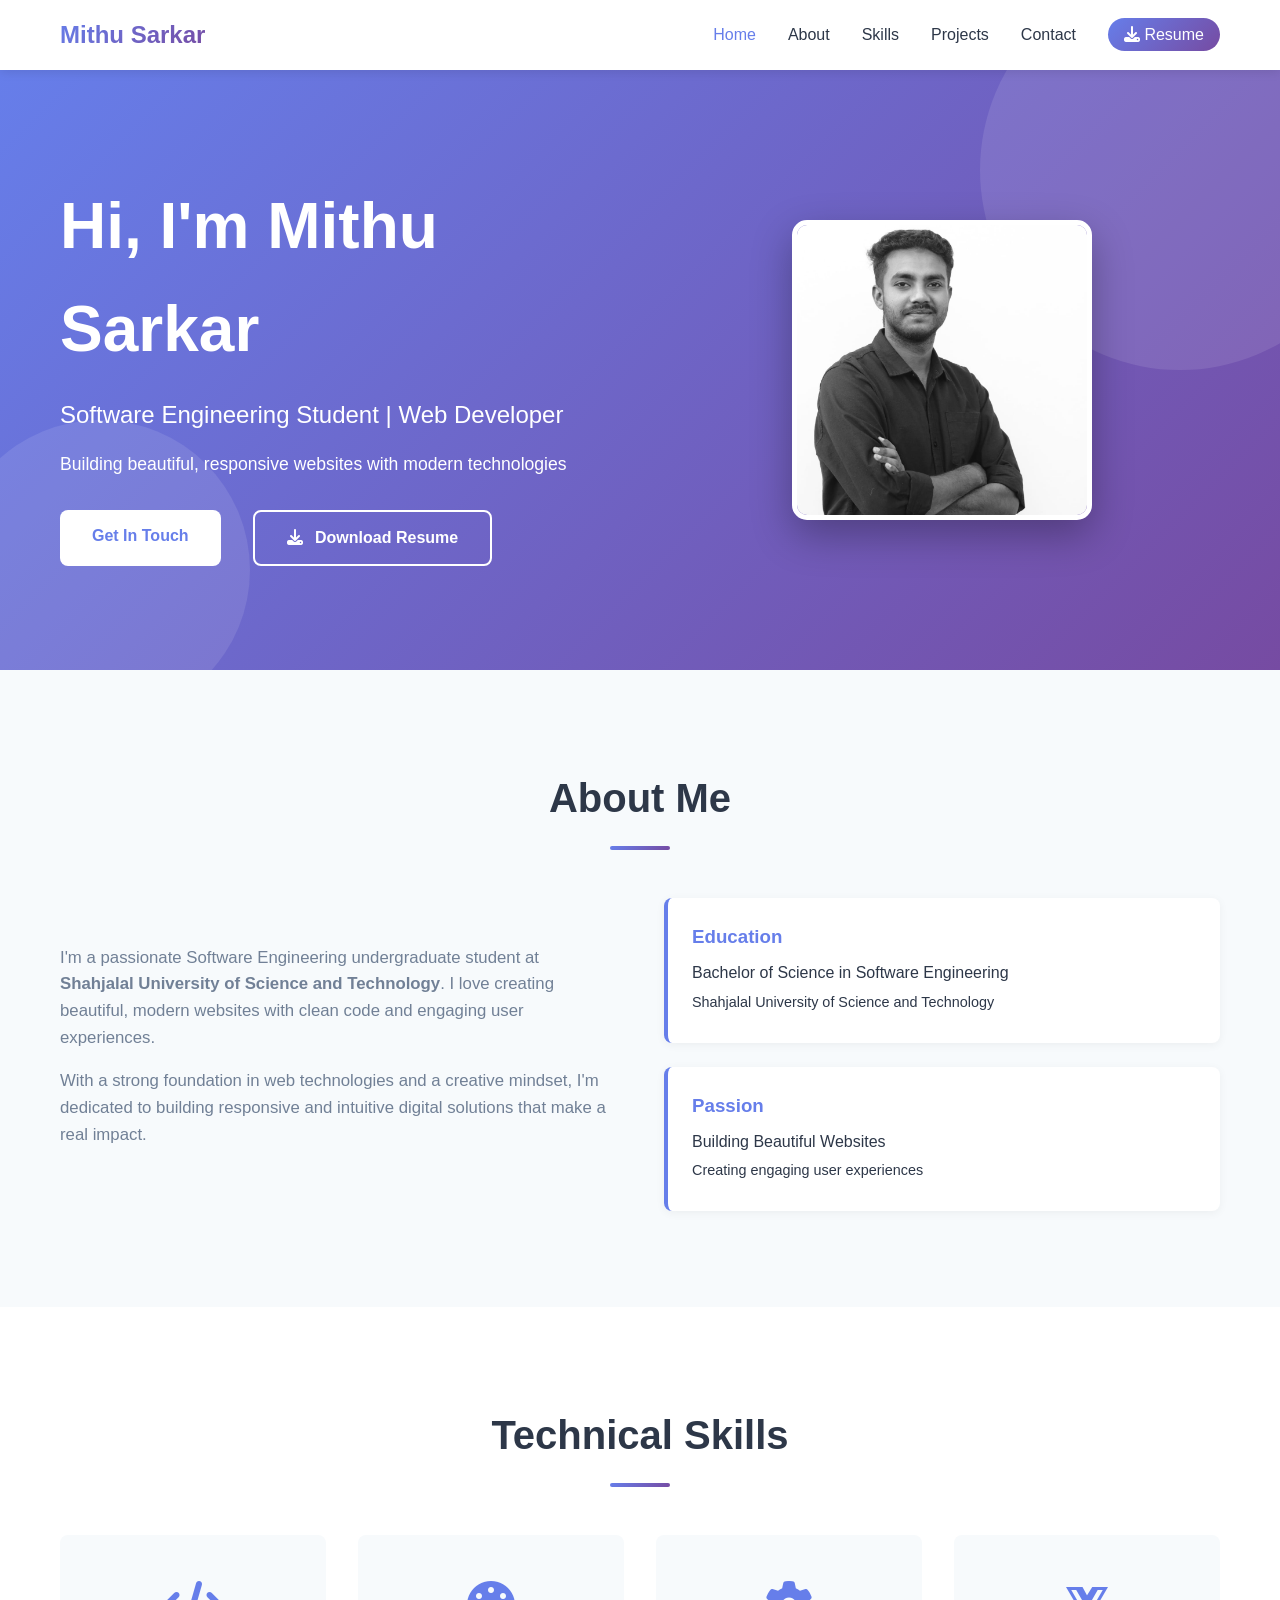
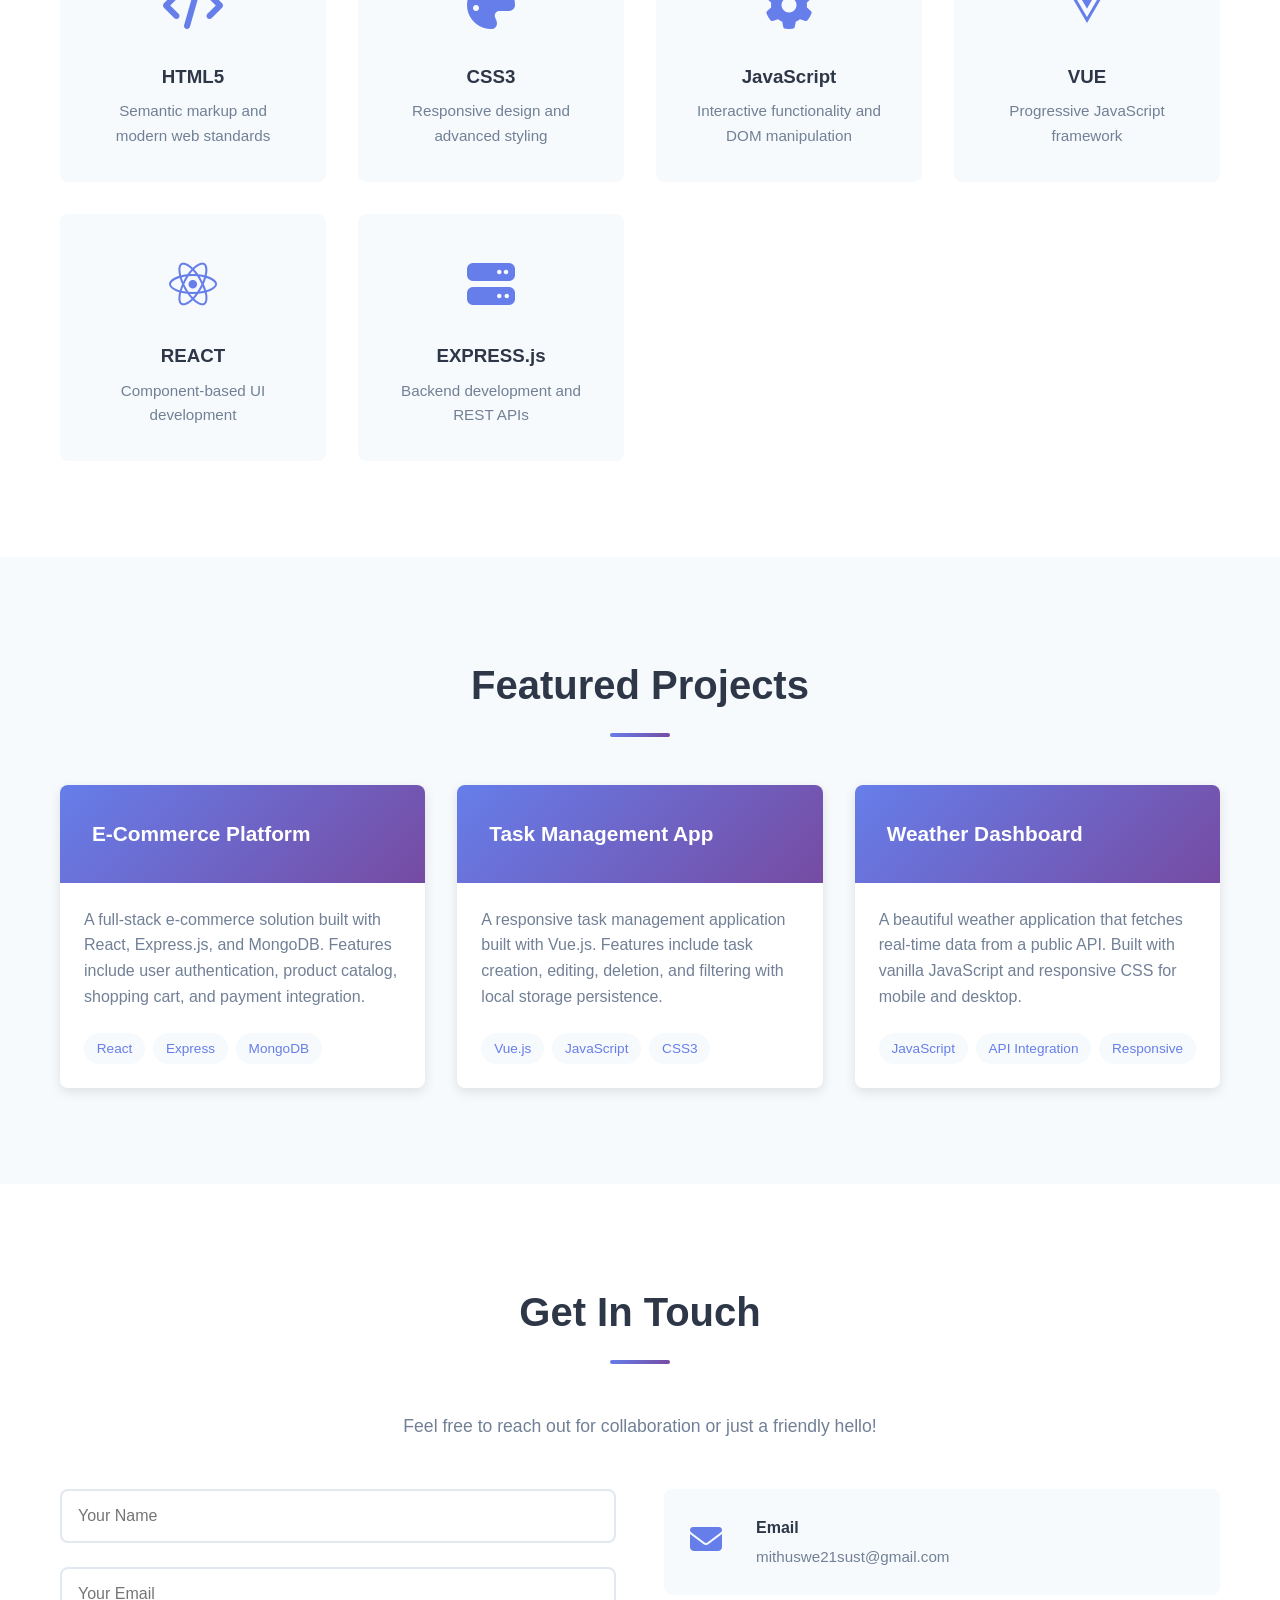
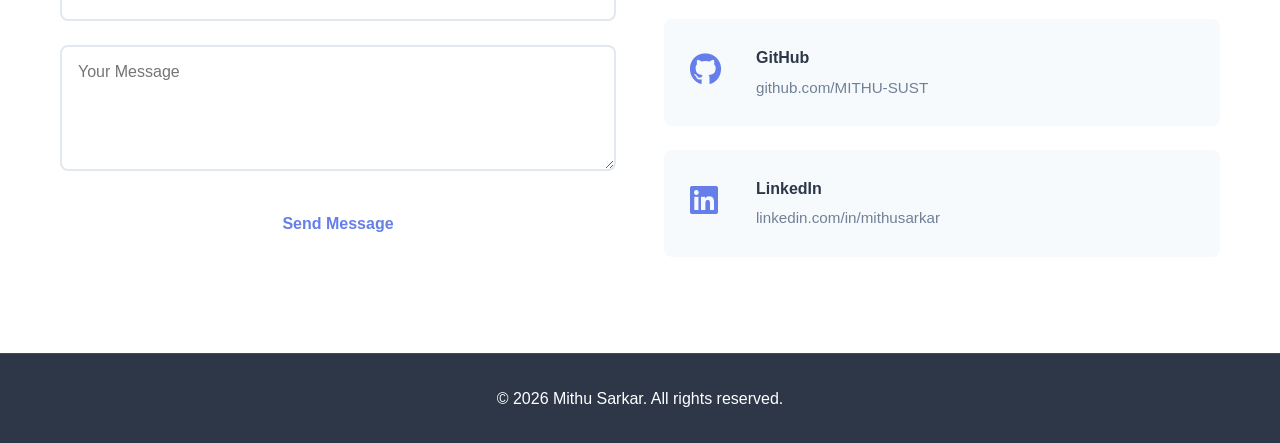
<file: portfolio/index.html>
<!DOCTYPE html>
<html lang="en">

<head>
    <meta charset="UTF-8">
    <meta name="viewport" content="width=device-width, initial-scale=1.0">

    <title>Mithu Sarkar | Flutter Developer Portfolio</title>

    <meta name="description"
        content="Mithu Sarkar is a Flutter and Web Developer from Bangladesh. Portfolio, projects and skills.">
    <meta name="keywords" content="Mithu Sarkar, Flutter Developer Bangladesh, Web Developer Portfolio">
    <meta name="author" content="Mithu Sarkar">



    <link rel="stylesheet" href="https://cdnjs.cloudflare.com/ajax/libs/font-awesome/6.4.0/css/all.min.css">
    <link rel="stylesheet" href="styles.css">
    <meta name="google-site-verification" content="CppuW6KgE18WbeKvaNLdMDPpzyis3uZ2KTWetv4qt8o" />
</head>

<body>
    <!-- Navigation Bar -->
    <nav class="navbar">
        <div class="container">
            <div class="nav-brand">Mithu Sarkar</div>
            <ul class="nav-menu">
                <li><a href="#home" class="nav-link">Home</a></li>
                <li><a href="#about" class="nav-link">About</a></li>
                <li><a href="#skills" class="nav-link">Skills</a></li>
                <li><a href="#projects" class="nav-link">Projects</a></li>
                <li><a href="#contact" class="nav-link">Contact</a></li>
                <li><a href="../one_page_cv/index.html" class="nav-link nav-download" target="_blank"><i
                            class="fas fa-download"></i> Resume</a></li>
            </ul>
            <div class="hamburger">
                <span></span>
                <span></span>
                <span></span>
            </div>
        </div>
    </nav>

    <!-- Hero Section -->
    <section id="home" class="hero">
        <div class="container hero-container">
            <div class="hero-content">
                <h1 class="hero-title">Hi, I'm Mithu Sarkar</h1>
                <p class="hero-subtitle">Software Engineering Student | Web Developer</p>
                <p class="hero-description">Building beautiful, responsive websites with modern technologies</p>
                <div class="hero-buttons">
                    <a href="#contact" class="btn btn-primary">Get In Touch</a>
                    <a href="../one_page_cv/index.html" target="_blank" class="btn btn-secondary"><i
                            class="fas fa-download"></i> Download Resume</a>
                </div>
            </div>
            <div class="hero-image">
                <img src="./profile.jpeg" alt="Mithu Sarkar Profile Picture" class="profile-img">
            </div>
        </div>
    </section>

    <!-- About Section -->
    <section id="about" class="about">
        <div class="container">
            <h2 class="section-title">About Me</h2>
            <div class="about-content">
                <div class="about-text">
                    <p>I'm a passionate Software Engineering undergraduate student at <strong>Shahjalal University of
                            Science and Technology</strong>. I love creating beautiful, modern websites with clean code
                        and engaging user experiences.</p>
                    <p>With a strong foundation in web technologies and a creative mindset, I'm dedicated to building
                        responsive and intuitive digital solutions that make a real impact.</p>
                </div>
                <div class="about-highlights">
                    <div class="highlight-item">
                        <h3>Education</h3>
                        <p>Bachelor of Science in Software Engineering</p>
                        <p class="small">Shahjalal University of Science and Technology</p>
                    </div>
                    <div class="highlight-item">
                        <h3>Passion</h3>
                        <p>Building Beautiful Websites</p>
                        <p class="small">Creating engaging user experiences</p>
                    </div>
                </div>
            </div>
        </div>
    </section>

    <!-- Skills Section -->
    <section id="skills" class="skills">
        <div class="container">
            <h2 class="section-title">Technical Skills</h2>
            <div class="skills-grid">
                <div class="skill-card">
                    <div class="skill-icon"><i class="fas fa-code"></i></div>
                    <h3>HTML5</h3>
                    <p>Semantic markup and modern web standards</p>
                </div>
                <div class="skill-card">
                    <div class="skill-icon"><i class="fas fa-palette"></i></div>
                    <h3>CSS3</h3>
                    <p>Responsive design and advanced styling</p>
                </div>
                <div class="skill-card">
                    <div class="skill-icon"><i class="fas fa-cog"></i></div>
                    <h3>JavaScript</h3>
                    <p>Interactive functionality and DOM manipulation</p>
                </div>
                <div class="skill-card">
                    <div class="skill-icon"><i class="fab fa-vuejs"></i></div>
                    <h3>VUE</h3>
                    <p>Progressive JavaScript framework</p>
                </div>
                <div class="skill-card">
                    <div class="skill-icon"><i class="fab fa-react"></i></div>
                    <h3>REACT</h3>
                    <p>Component-based UI development</p>
                </div>
                <div class="skill-card">
                    <div class="skill-icon"><i class="fas fa-server"></i></div>
                    <h3>EXPRESS.js</h3>
                    <p>Backend development and REST APIs</p>
                </div>
            </div>
        </div>
    </section>

    <!-- Projects Section -->
    <section id="projects" class="projects">
        <div class="container">
            <h2 class="section-title">Featured Projects</h2>
            <div class="projects-grid">
                <div class="project-card">
                    <div class="project-header">
                        <h3>E-Commerce Platform</h3>
                    </div>
                    <p>A full-stack e-commerce solution built with React, Express.js, and MongoDB. Features include user
                        authentication, product catalog, shopping cart, and payment integration.</p>
                    <div class="project-tags">
                        <span class="tag">React</span>
                        <span class="tag">Express</span>
                        <span class="tag">MongoDB</span>
                    </div>
                </div>
                <div class="project-card">
                    <div class="project-header">
                        <h3>Task Management App</h3>
                    </div>
                    <p>A responsive task management application built with Vue.js. Features include task creation,
                        editing, deletion, and filtering with local storage persistence.</p>
                    <div class="project-tags">
                        <span class="tag">Vue.js</span>
                        <span class="tag">JavaScript</span>
                        <span class="tag">CSS3</span>
                    </div>
                </div>
                <div class="project-card">
                    <div class="project-header">
                        <h3>Weather Dashboard</h3>
                    </div>
                    <p>A beautiful weather application that fetches real-time data from a public API. Built with vanilla
                        JavaScript and responsive CSS for mobile and desktop.</p>
                    <div class="project-tags">
                        <span class="tag">JavaScript</span>
                        <span class="tag">API Integration</span>
                        <span class="tag">Responsive</span>
                    </div>
                </div>
            </div>
        </div>
    </section>

    <!-- Contact Section -->
    <section id="contact" class="contact">
        <div class="container">
            <h2 class="section-title">Get In Touch</h2>
            <p class="contact-subtitle">Feel free to reach out for collaboration or just a friendly hello!</p>
            <div class="contact-content">
                <form class="contact-form">
                    <div class="form-group">
                        <input type="text" placeholder="Your Name" required>
                    </div>
                    <div class="form-group">
                        <input type="email" placeholder="Your Email" required>
                    </div>
                    <div class="form-group">
                        <textarea placeholder="Your Message" rows="5" required></textarea>
                    </div>
                    <button type="submit" class="btn btn-primary">Send Message</button>
                </form>
                <div class="contact-links">
                    <a href="mailto:mithuswe21sust@gmail.com" class="contact-link">
                        <span class="icon"><i class="fas fa-envelope"></i></span>
                        <div>
                            <h4>Email</h4>
                            <p>mithuswe21sust@gmail.com</p>
                        </div>
                    </a>
                    <a href="https://github.com/MITHU-SUST" target="_blank" class="contact-link">
                        <span class="icon"><i class="fab fa-github"></i></span>
                        <div>
                            <h4>GitHub</h4>
                            <p>github.com/MITHU-SUST</p>
                        </div>
                    </a>
                    <a href="https://linkedin.com" target="_blank" class="contact-link">
                        <span class="icon"><i class="fab fa-linkedin"></i></span>
                        <div>
                            <h4>LinkedIn</h4>
                            <p>linkedin.com/in/mithusarkar</p>
                        </div>
                    </a>
                </div>
            </div>
        </div>
    </section>

    <!-- Footer -->
    <footer class="footer">
        <div class="container">
            <p>&copy; 2026 Mithu Sarkar. All rights reserved.</p>
        </div>
    </footer>

    <script src="script.js"></script>
</body>

</html>
</file>
<file: portfolio/styles.css>
/* Global Styles */
:root {
    --primary-color: #667eea;
    --secondary-color: #764ba2;
    --text-dark: #2d3748;
    --text-light: #718096;
    --bg-light: #f7fafc;
    --bg-white: #ffffff;
    --border-radius: 8px;
    --transition: all 0.3s ease;
}

* {
    margin: 0;
    padding: 0;
    box-sizing: border-box;
}

html {
    scroll-behavior: smooth;
}

body {
    font-family: 'Segoe UI', Tahoma, Geneva, Verdana, sans-serif;
    color: var(--text-dark);
    line-height: 1.6;
    background-color: var(--bg-white);
}

.container {
    max-width: 1200px;
    margin: 0 auto;
    padding: 0 20px;
}

/* Navigation Bar */
.navbar {
    background: var(--bg-white);
    box-shadow: 0 2px 10px rgba(0, 0, 0, 0.1);
    position: sticky;
    top: 0;
    z-index: 1000;
}

.navbar .container {
    display: flex;
    justify-content: space-between;
    align-items: center;
    padding: 1rem 20px;
}

.nav-brand {
    font-size: 1.5rem;
    font-weight: bold;
    background: linear-gradient(135deg, var(--primary-color), var(--secondary-color));
    -webkit-background-clip: text;
    -webkit-text-fill-color: transparent;
    background-clip: text;
}

.nav-menu {
    display: flex;
    list-style: none;
    gap: 2rem;
}

.nav-link {
    text-decoration: none;
    color: var(--text-dark);
    font-weight: 500;
    transition: var(--transition);
    position: relative;
}

.nav-link:hover {
    color: var(--primary-color);
}

.nav-link::after {
    content: '';
    position: absolute;
    width: 0;
    height: 2px;
    bottom: -5px;
    left: 0;
    background: var(--primary-color);
    transition: var(--transition);
}

.nav-link:hover::after {
    width: 100%;
}

.hamburger {
    display: none;
    flex-direction: column;
    cursor: pointer;
}

.hamburger span {
    width: 25px;
    height: 3px;
    background: var(--text-dark);
    margin: 5px 0;
    transition: var(--transition);
    border-radius: 2px;
}

/* Hero Section */
.hero {
    min-height: 600px;
    background: linear-gradient(135deg, var(--primary-color), var(--secondary-color));
    color: white;
    display: flex;
    align-items: center;
    justify-content: center;
    padding: 4rem 0;
    position: relative;
    overflow: hidden;
}

.hero-container {
    display: grid;
    grid-template-columns: 1fr 1fr;
    gap: 3rem;
    align-items: center;
}

.hero::before {
    content: '';
    position: absolute;
    width: 400px;
    height: 400px;
    background: rgba(255, 255, 255, 0.1);
    border-radius: 50%;
    top: -100px;
    right: -100px;
}

.hero::after {
    content: '';
    position: absolute;
    width: 300px;
    height: 300px;
    background: rgba(255, 255, 255, 0.1);
    border-radius: 50%;
    bottom: -50px;
    left: -50px;
}

.hero-content {
    position: relative;
    z-index: 1;
    text-align: left;
}

.hero-image {
    position: relative;
    z-index: 1;
    display: flex;
    justify-content: center;
    align-items: center;
}

.profile-img {
    width: 300px;
    height: 300px;
    border-radius: 5%;
    border: 5px solid white;
    object-fit: cover;
    box-shadow: 0 15px 40px rgba(0, 0, 0, 0.3);
    animation: slideUp 0.8s ease 0.4s both;
}

.hero-title {
    font-size: 4rem;
    margin-bottom: 1rem;
    font-weight: bold;
    animation: slideDown 0.8s ease;
}

.hero-subtitle {
    font-size: 1.5rem;
    margin-bottom: 1rem;
    opacity: 0.95;
    animation: slideUp 0.8s ease 0.2s both;
}

.hero-description {
    font-size: 1.1rem;
    margin-bottom: 2rem;
    opacity: 0.9;
    animation: slideUp 0.8s ease 0.4s both;
}

@keyframes slideDown {
    from {
        transform: translateY(-30px);
        opacity: 0;
    }
    to {
        transform: translateY(0);
        opacity: 1;
    }
}

@keyframes slideUp {
    from {
        transform: translateY(30px);
        opacity: 0;
    }
    to {
        transform: translateY(0);
        opacity: 1;
    }
}

/* Buttons */
.btn {
    display: inline-block;
    padding: 0.8rem 2rem;
    border-radius: var(--border-radius);
    text-decoration: none;
    font-weight: 600;
    transition: var(--transition);
    border: none;
    cursor: pointer;
    font-size: 1rem;
}

.btn-primary {
    background: white;
    color: var(--primary-color);
}

.btn-primary:hover {
    transform: translateY(-3px);
    box-shadow: 0 10px 20px rgba(0, 0, 0, 0.2);
}

.btn-secondary {
    background: transparent;
    color: white;
    border: 2px solid white;
    margin-left: 1rem;
}

.btn-secondary:hover {
    background: white;
    color: var(--primary-color);
    transform: translateY(-3px);
    box-shadow: 0 10px 20px rgba(0, 0, 0, 0.2);
}

.btn i {
    margin-right: 0.5rem;
}

.hero-buttons {
    display: flex;
    gap: 1rem;
    flex-wrap: wrap;
    animation: slideUp 0.8s ease 0.6s both;
}

.nav-download {
    background: linear-gradient(135deg, var(--primary-color), var(--secondary-color));
    padding: 0.5rem 1rem !important;
    border-radius: 20px;
    color: white !important;
}

.nav-download:hover {
    opacity: 0.8;
}

.nav-download::after {
    display: none;
}

/* Sections */
section {
    padding: 6rem 0;
}

.section-title {
    font-size: 2.5rem;
    text-align: center;
    margin-bottom: 3rem;
    color: var(--text-dark);
    position: relative;
}

.section-title::after {
    content: '';
    display: block;
    width: 60px;
    height: 4px;
    background: linear-gradient(135deg, var(--primary-color), var(--secondary-color));
    margin: 1rem auto 0;
    border-radius: 2px;
}

/* About Section */
.about {
    background: var(--bg-light);
}

.about-content {
    display: grid;
    grid-template-columns: 1fr 1fr;
    gap: 3rem;
    align-items: center;
}

.about-text p {
    margin-bottom: 1rem;
    color: var(--text-light);
    font-size: 1.05rem;
}

.about-highlights {
    display: flex;
    flex-direction: column;
    gap: 1.5rem;
}

.highlight-item {
    padding: 1.5rem;
    background: white;
    border-radius: var(--border-radius);
    border-left: 4px solid var(--primary-color);
    box-shadow: 0 2px 10px rgba(0, 0, 0, 0.05);
}

.highlight-item h3 {
    color: var(--primary-color);
    margin-bottom: 0.5rem;
}

.highlight-item p {
    margin-bottom: 0.3rem;
    color: var(--text-dark);
}

.small {
    font-size: 0.9rem;
    color: var(--text-light);
}

/* Skills Section */
.skills {
    background: white;
}

.skills-grid {
    display: grid;
    grid-template-columns: repeat(auto-fit, minmax(250px, 1fr));
    gap: 2rem;
}

.skill-card {
    background: var(--bg-light);
    padding: 2rem;
    border-radius: var(--border-radius);
    text-align: center;
    transition: var(--transition);
    border: 2px solid transparent;
}

.skill-card:hover {
    border-color: var(--primary-color);
    transform: translateY(-10px);
    box-shadow: 0 10px 30px rgba(102, 126, 234, 0.2);
}

.skill-icon {
    font-size: 3rem;
    margin-bottom: 1rem;
    color: var(--primary-color);
}

.skill-card h3 {
    margin-bottom: 0.5rem;
    color: var(--text-dark);
}

.skill-card p {
    color: var(--text-light);
    font-size: 0.95rem;
}

/* Projects Section */
.projects {
    background: var(--bg-light);
}

.projects-grid {
    display: grid;
    grid-template-columns: repeat(auto-fit, minmax(300px, 1fr));
    gap: 2rem;
}

.project-card {
    background: white;
    border-radius: var(--border-radius);
    overflow: hidden;
    box-shadow: 0 4px 12px rgba(0, 0, 0, 0.1);
    transition: var(--transition);
    display: flex;
    flex-direction: column;
}

.project-card:hover {
    transform: translateY(-10px);
    box-shadow: 0 10px 30px rgba(102, 126, 234, 0.2);
}

.project-header {
    background: linear-gradient(135deg, var(--primary-color), var(--secondary-color));
    color: white;
    padding: 2rem;
    min-height: 80px;
    display: flex;
    align-items: center;
}

.project-header h3 {
    font-size: 1.3rem;
    margin: 0;
}

.project-card p {
    padding: 1.5rem;
    color: var(--text-light);
    flex-grow: 1;
}

.project-tags {
    padding: 0 1.5rem 1.5rem;
    display: flex;
    flex-wrap: wrap;
    gap: 0.5rem;
}

.tag {
    background: var(--bg-light);
    color: var(--primary-color);
    padding: 0.3rem 0.8rem;
    border-radius: 20px;
    font-size: 0.85rem;
    font-weight: 500;
}

/* Contact Section */
.contact {
    background: white;
}

.contact-subtitle {
    text-align: center;
    color: var(--text-light);
    font-size: 1.1rem;
    margin-bottom: 3rem;
}

.contact-content {
    display: grid;
    grid-template-columns: 1fr 1fr;
    gap: 3rem;
}

.contact-form {
    display: flex;
    flex-direction: column;
    gap: 1.5rem;
}

.form-group input,
.form-group textarea {
    width: 100%;
    padding: 1rem;
    border: 2px solid #e2e8f0;
    border-radius: var(--border-radius);
    font-family: inherit;
    font-size: 1rem;
    transition: var(--transition);
}

.form-group input:focus,
.form-group textarea:focus {
    outline: none;
    border-color: var(--primary-color);
    box-shadow: 0 0 0 3px rgba(102, 126, 234, 0.1);
}

.contact-links {
    display: flex;
    flex-direction: column;
    gap: 1.5rem;
}

.contact-link {
    display: flex;
    align-items: flex-start;
    gap: 1rem;
    padding: 1.5rem;
    background: var(--bg-light);
    border-radius: var(--border-radius);
    text-decoration: none;
    color: inherit;
    transition: var(--transition);
    border: 2px solid transparent;
}

.contact-link:hover {
    border-color: var(--primary-color);
    background: white;
}

.contact-link .icon {
    font-size: 2rem;
    min-width: 50px;
    color: var(--primary-color);
}

.contact-link h4 {
    margin-bottom: 0.3rem;
    color: var(--text-dark);
}

.contact-link p {
    color: var(--text-light);
    font-size: 0.95rem;
}

/* Footer */
.footer {
    background: var(--text-dark);
    color: white;
    text-align: center;
    padding: 2rem 0;
    border-top: 1px solid rgba(255, 255, 255, 0.1);
}

/* Responsive Design */
@media (max-width: 768px) {
    .hamburger {
        display: flex;
    }

    .nav-menu {
        position: absolute;
        left: -100%;
        top: 70px;
        flex-direction: column;
        background-color: white;
        width: 100%;
        text-align: center;
        transition: 0.3s;
        box-shadow: 0 10px 27px rgba(0, 0, 0, 0.05);
        padding: 2rem 0;
        gap: 0;
    }

    .nav-menu.active {
        left: 0;
    }

    .nav-link {
        display: block;
        padding: 1.5rem;
        border-bottom: 1px solid #e2e8f0;
    }

    .hero-container {
        grid-template-columns: 1fr;
        gap: 2rem;
    }

    .hero-content {
        text-align: center;
    }

    .profile-img {
        width: 250px;
        height: 250px;
    }

    .hero-title {
        font-size: 2.5rem;
    }

    .hero-subtitle {
        font-size: 1.2rem;
    }

    .hero-buttons {
        flex-direction: column;
        align-items: center;
    }

    .btn-secondary {
        margin-left: 0;
        margin-top: 0.5rem;
    }

    .about-content {
        grid-template-columns: 1fr;
        gap: 2rem;
    }

    .skills-grid {
        grid-template-columns: 1fr;
    }

    .projects-grid {
        grid-template-columns: 1fr;
    }

    .contact-content {
        grid-template-columns: 1fr;
    }

    .section-title {
        font-size: 2rem;
    }

    .hero {
        min-height: 500px;
    }

    section {
        padding: 4rem 0;
    }
}
</file>
